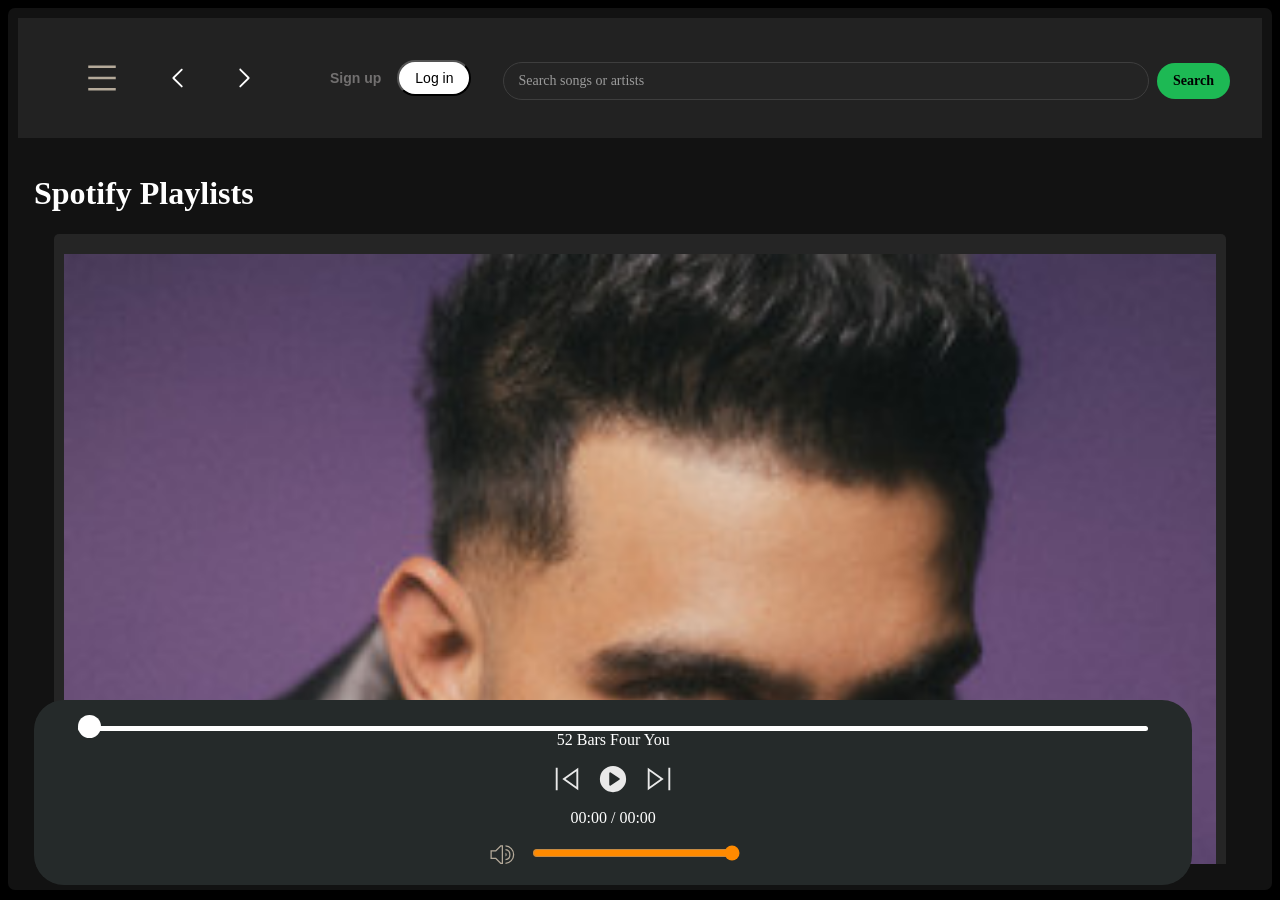
<file: index.html>
<!DOCTYPE html>
<html lang="en">
<head>
    <meta charset="UTF-8">
    <meta name="viewport" content="width=device-width, initial-scale=1.0">
    <meta name="description" content="A Spotify-style web music player built with HTML, CSS and vanilla JavaScript.">
    <meta name="theme-color" content="#121212">
    <link rel="icon" href="favicon.ico">
    <link rel="stylesheet" href="style.css">
    <link rel="stylesheet" href="utility.css">
    <title>Spotify - Web Player: Music for everyone</title>
</head>
<body>
    <div class="container flex bg-black">
        <div class="left">
            <div class="close">
                <img class="invert" src="Images/close.svg" alt="Close menu">
            </div>
            <div class="home bg-grey rounded m-1 p-1">
                <div class="logo">
                    <img width="50" class="invert" src="Images/spotify.svg" alt="">Spotify
                </div>
                <ul>
                    <li><img class="invert" src="Images/home.svg" alt="">Home</li>
                    <li><img class="invert" src="Images/search.svg" alt="">Search</li>
                </ul>
            </div>
            <div class="library bg-grey rounded m-1 p-1">
                <div class="heading">
                    <svg xmlns="http://www.w3.org/2000/svg" viewBox="0 0 24 24" width="24" height="24" aria-hidden="true">
                        <rect width="100%" height="100%" fill="black"/>
                        <path fill="white" d="M14.5 2.134a1 1 0 0 1 1 0l6 3.464a1 1 0 0 1 .5.866V21a1 1 0 0 1-1 1h-6a1 1 0 0 1-1-1V3a1 1 0 0 1 .5-.866M16 4.732V20h4V7.041zM3 22a1 1 0 0 1-1-1V3a1 1 0 0 1 2 0v18a1 1 0 0 1-1 1m6 0a1 1 0 0 1-1-1V3a1 1 0 0 1 2 0v18a1 1 0 0 1-1 1"/>
                    </svg>
                    <h2>Your library</h2>
                </div>
                <div class="songlist">
                    <ul></ul>
                </div>
            </div>
            <div class="footer">
                <div><a href="https://www.spotify.com/in-en/legal/"><span>Legal</span></a></div>
                <div><a href="https://www.spotify.com/in-en/safetyandprivacy/"><span>Safety &amp; Privacy Center</span></a></div>
                <div><a href="https://www.spotify.com/in-en/legal/privacy-policy/"><span>Privacy Policy</span></a></div>
                <div><a href="https://www.spotify.com/in-en/legal/cookies-policy/"><span>Cookies</span></a></div>
                <div><a href="https://www.spotify.com/in-en/legal/privacy-policy/#s3"><span>About Ads</span></a></div>
                <div><a href="https://www.spotify.com/in-en/accessibility/"><span>Accessibility</span></a></div>
            </div>
        </div>
        <div class="right bg-grey rounded p-1">
            <div class="header">
                <div class="nav">
                    <div class="hamburgercont">
                        <img class="invert hamburger" src="Images/hamburger.svg" alt="Open menu">
                        <svg xmlns="http://www.w3.org/2000/svg" aria-hidden="true" role="img" width="20" height="30" viewBox="0 0 7 16" style="color:#fff;">
                            <path fill="currentColor" d="M5.5 13a.47.47 0 0 1-.35-.15l-4.5-4.5c-.2-.2-.2-.51 0-.71l4.5-4.49c.2-.2.51-.2.71 0s.2.51 0 .71L1.71 8l4.15 4.15c.2.2.2.51 0 .71c-.1.1-.23.15-.35.15Z"></path>
                        </svg>
                        <svg xmlns="http://www.w3.org/2000/svg" aria-hidden="true" role="img" width="20" height="30" viewBox="0 0 7 16" style="color:#fff;">
                            <path fill="currentColor" d="M1.5 13a.47.47 0 0 1-.35-.15c-.2-.2-.2-.51 0-.71L5.3 7.99L1.15 3.85c-.2-.2-.2-.51 0-.71s.51-.2.71 0l4.49 4.51c.2.2.2.51 0 .71l-4.5 4.49c-.1.1-.23.15-.35.15"></path>
                        </svg>
                    </div>
                </div>
                <div class="searchbox">
                    <input id="search-input" type="search" placeholder="Search songs or artists" aria-label="Search songs or artists">
                    <button id="search-btn" type="button">Search</button>
                    <button id="library-btn" type="button" hidden>Your library</button>
                </div>
                <div class="buttons">
                    <button class="signupbtn" type="button">Sign up</button>
                    <button class="loginbtn" type="button">Log in</button>
                </div>
            </div>

            <div id="status" class="status" role="status" aria-live="polite" hidden></div>

            <div class="SpotifyPlaylists">
                <h1 id="section-title">Spotify Playlists</h1>
                <div class="cardcontainer"></div>

                <div class="playbar">
                    <div class="seekbar">
                        <div class="circle"></div>
                    </div>
                    <div class="abovebar">
                        <div class="songinfo">Select a song to start listening</div>
                        <div class="songbuttons">
                            <svg id="previous" xmlns="http://www.w3.org/2000/svg" aria-hidden="true" role="img" width="30" height="30" viewBox="0 0 2048 2048" style="color: rgb(22,22,22);">
                                <path fill="currentColor" d="M256 1792V256h128v1536zm448-768l1088-768v1536zm960 521V503l-738 521z"></path>
                            </svg>
                            <img id="play" src="Images/play.svg" alt="Play or pause" width="30" height="30">
                            <svg id="next" xmlns="http://www.w3.org/2000/svg" aria-hidden="true" role="img" width="30" height="30" viewBox="0 0 2048 2048" style="color: rgb(22,22,22);">
                                <path fill="currentColor" d="M1664 256h128v1536h-128zM256 1792V256l1088 768zM384 503v1042l738-521z"></path>
                            </svg>
                        </div>
                        <div class="timevol">
                            <div class="songtime">00:00 / 00:00</div>
                            <div class="volume">
                                <img src="Images/volume.svg" alt="Mute or unmute">
                                <div class="range">
                                    <input type="range" name="volume" id="volume" min="0" max="100" value="100" aria-label="Volume">
                                </div>
                            </div>
                        </div>
                    </div>
                </div>
            </div>
        </div>
    </div>
    <script src="script.js"></script>
</body>
</html>
</file>
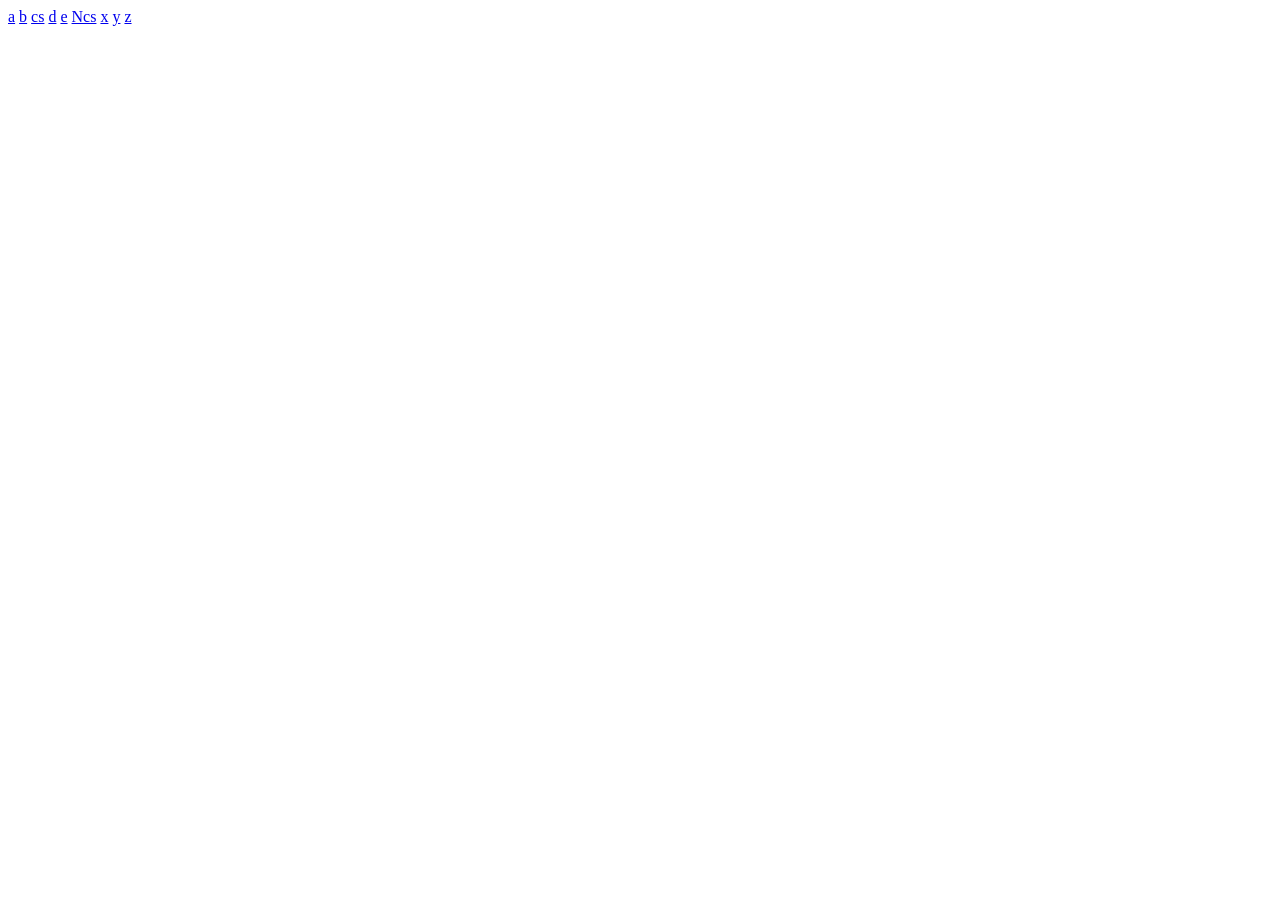
<file: songs/index.html>
<!DOCTYPE html>
<html>
<body>
<a href="a/">a</a>
<a href="b/">b</a>
<a href="cs/">cs</a>
<a href="d/">d</a>
<a href="e/">e</a>
<a href="Ncs/">Ncs</a>
<a href="x/">x</a>
<a href="y/">y</a>
<a href="z/">z</a>
</body>
</html>
</file>
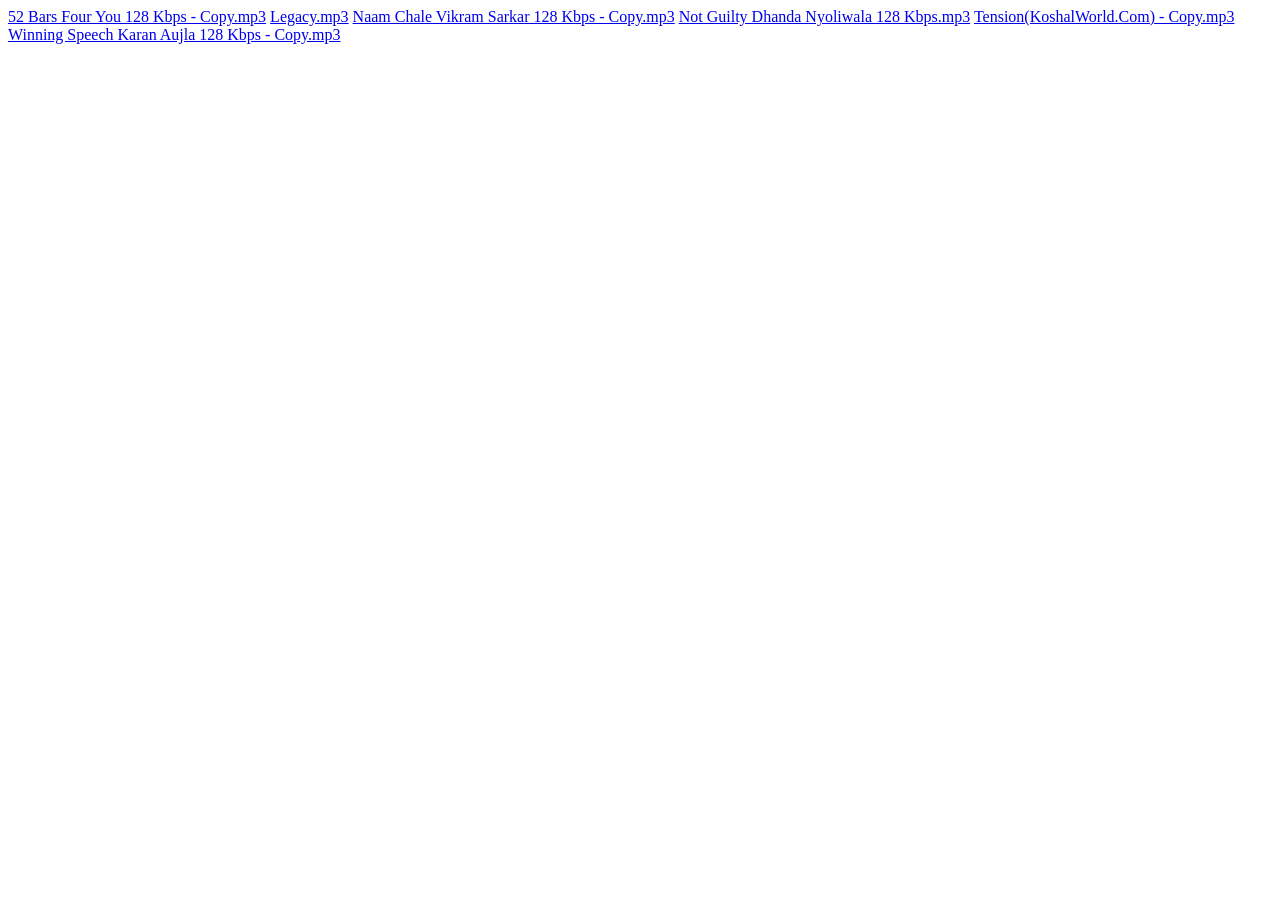
<file: songs/Ncs/index.html>
<!DOCTYPE html>
<html>
<body>
<a href="52 Bars Four You 128 Kbps - Copy.mp3">52 Bars Four You 128 Kbps - Copy.mp3</a>
<a href="Legacy.mp3">Legacy.mp3</a>
<a href="Naam Chale Vikram Sarkar 128 Kbps - Copy.mp3">Naam Chale Vikram Sarkar 128 Kbps - Copy.mp3</a>
<a href="Not Guilty Dhanda Nyoliwala 128 Kbps.mp3">Not Guilty Dhanda Nyoliwala 128 Kbps.mp3</a>
<a href="Tension(KoshalWorld.Com) - Copy.mp3">Tension(KoshalWorld.Com) - Copy.mp3</a>
<a href="Winning Speech Karan Aujla 128 Kbps - Copy.mp3">Winning Speech Karan Aujla 128 Kbps - Copy.mp3</a>
</body>
</html>
</file>
<file: style.css>
:root{
    --a:0
}

. {
    margin: 0;
    padding: 0;
}
.close{
    display: none;
}

.logo {

    display: flex;
    align-items: center;
    gap: 12px;
}

body {
    background-color: black;
    color: white;
}


.left {
    width: 25vw;
    padding: 10px;
}

.right {
    width: 75vw;
}

.home {
    padding: 10px;
}

.home ul li {
    display: flex;
    gap: 15px;
    width: 14px;
    list-style: none;
    padding-top: 14px;
    font-weight: bold;
}

.library {
    min-height: 80vh;
    position: relative;
}

.footer {
    display: flex;
    font-size: 10px;
    color: grey;
    gap: 13px;
    padding: 10px 0;

}

.footer a {
    color: grey;
}

.right {
    margin: 16px 0;
    position: relative;
}

.header {
    display: flex;
    justify-content: space-between;
    background-color: rgb(34, 34, 34);

}

.header * {
    padding: 15px;
}

.SpotifyPlaylists {
    padding: 16px;

}

.cardcontainer {
    margin: 30px;
    display: flex;
    gap: 10px;
    flex-wrap: wrap;
    overflow-y: auto;
    max-height: 70vh;
}

.card {
    width: 200px;
    padding: 10px;
    border-radius: 5px;
    background-color: #252525;
    position: relative;
    transition: all .9s;
}

.card:hover{
    background-color: rgb(26, 23, 23);
    cursor: pointer;
    --a:1;
}
.card>* {
    padding-top: 10px;
}

.card img {
    width: 100%;
    object-fit: contain;
}

.play {
    width: 40px;
    border-radius: 28px;
    display: flex;
    align-items: center;
    justify-content: center;
    position: absolute;
    top: 168px;
    right: 17px;
    opacity: var(--a);
    transition: all Is ease-out;

}

.buttons>* {
    margin: 0 12px;
}

.signupbtn {
    background-color: rgb(34, 34, 34);
    color: rgb(114, 112, 112);
    font-weight: bold;
    border: none;
    outline: none;
    cursor: pointer;
    font-size: 16px;
}

.signupbtn:hover {
    font-size: 1.01rem;
    color: white;
}

.loginbtn {
    background-color: white;
    border-radius: 21px;
    color: black;
    padding: 10px;
    width: 79px;
    cursor: pointer;
}

.loginbtn:hover {
    font-weight: bold;
    font-size: 17px;
    ;

}

.playbar {
    position: fixed;
    bottom: 30px;
    filter: invert(1);
    background-color: #dad5d5;
    border-radius: 30px;
    width: 90%;
    width: 70vw;
    padding: 12px;
    height: 40px;
}

.songbuttons {
    display: flex;
    justify-content: center;
    gap: 16px;
}

.heading {
    display: flex;
    align-items: center;
    gap: 10px;
}

.songlist {
    height: 644px;
    overflow: auto;
    margin-bottom: 44px 0;
}

.hamburger{
    display: none;
}
.hamburgercont{
    display: flex;
    justify-content: center;
    align-items: center;
    gap:14px;
}
.songlist ul {
    padding: 0 42px;

}

.songlist ul li {
    list-style-type: decimal;
    display: flex;
    align-items: center;
    gap: 10px;
    cursor: pointer;
    padding: 12px 0;
    border: 1px solid white;
    margin: 12px 0;
    padding: 13px;
    border-radius: 5px;
    justify-content: space-between;
}

.songlist .Info {
    display: flex;
    flex-direction: column;
    align-items: flex-start;
    gap: 5px;
    min-height: 0;
}
.Info div{
    word-break: break-all;
}

.playnow {
    display: flex;
    justify-content: center;
    align-items: center;
}

.seekbar {
    height: 5px;
    width: 99%;
    background: black;
    border-radius: 10px;
    position: absolute;
    bottom: 0;
    margin: 6px;
    cursor: pointer;
}

.circle {
    width: 23px;
    height: 23px;
    border-radius: 13px;
    background-color: black;
    position: relative;
    bottom: 11px;
    left: 0%;
    transition: left 0.5s;
}

.songbuttons img {
    cursor: pointer;
}

.songbuttons svg {
    cursor: pointer;
}
.timevol{
    display:flex;
    justify-content: space-evenly;
    align-items: center;
}

.songinfo{
    color: black;
    padding: 0 12px;
    width:250px;
}
.songtime {
    color: black;
    width:125px;
}
.volume{

    display: flex;
    justify-content: center;
    align-items: center;
    gap:12px;
    cursor: pointer;
}
/* ---------- Live search ---------- */

.searchbox {
    display: flex;
    gap: 8px;
    align-items: center;
    flex: 1;
    max-width: 460px;
    padding: 0;
}

.searchbox input {
    flex: 1;
    min-width: 0;
    padding: 10px 14px;
    border-radius: 21px;
    border: 1px solid #3e3e3e;
    background-color: #242424;
    color: #fff;
    font-size: 14px;
    font-family: inherit;
    outline: none;
    color-scheme: dark;
}

.searchbox input::placeholder {
    color: #9b9b9b;
}

.searchbox input:focus {
    border-color: #1db954;
}

.searchbox button {
    border: none;
    border-radius: 21px;
    padding: 10px 16px;
    background-color: #1db954;
    color: #000;
    font-weight: 700;
    font-size: 14px;
    font-family: inherit;
    cursor: pointer;
    white-space: nowrap;
}

.searchbox button:hover:not(:disabled) {
    filter: brightness(1.08);
}

.searchbox button:disabled {
    opacity: 0.6;
    cursor: default;
}

#library-btn {
    background-color: #2a2a2a;
    color: #fff;
}

@media (max-width: 1400px) {
    .header {
        flex-wrap: wrap;
    }

    .searchbox {
        order: 3;
        width: 100%;
        max-width: 100%;
        margin-top: 6px;
    }
}

/* ---------- Player additions ---------- */

.songlist ul li:hover {
    background-color: #1f1f1f;
}

.songlist ul li.active {
    border-color: #1db954;
}

.songlist ul li.active .song-title {
    color: #1db954;
}

.songlist ul li.empty {
    justify-content: center;
    color: #a7a7a7;
    border-style: dashed;
    cursor: default;
}

.songlist .song-title {
    font-weight: 600;
}

.songlist .song-album {
    color: #a7a7a7;
    font-size: 12px;
}

.status {
    margin: 12px 16px 0;
    padding: 10px 14px;
    border-radius: 6px;
    background-color: #2a2a2a;
    border-left: 3px solid #1db954;
    color: #f5f5f5;
    font-size: 14px;
}

.status[hidden] {
    display: none;
}

.card.active {
    background-color: #333;
}

.card.active h2 {
    color: #1db954;
}

.cardcontainer .empty {
    color: #a7a7a7;
    padding: 20px;
}

.range input{
    cursor: pointer;
}

.abovebar {
    display: flex;
    justify-content: space-between;
   

}

@media(max-width:1400px) {
   
    .left {
        position: absolute;
        left: -120%;
        transition: all .3s;
        z-index: 1;
        width: 370px;
        background-color: black;
    }

    .left .close{
        position: absolute;
        right: 31px;
        top:25px;
        width:29px;
    }
    .timevol{
        display: flex;
        justify-content: space-evenly;
        align-items: center;
        flex-direction: column;
        gap:13px;
    }
    .right {
        width: 100vw;

    }

    .playbar {
        width: 88vw;
        height: auto;        /* CRITICAL: Changed from 40px to auto to prevent squishing */
        bottom: 15px;        /* Pushes it slightly down for clean breathing room */
        padding: 16px;
    }
    .abovebar {
        flex-direction: column;  /* Stack Info -> Buttons -> Time/Vol */
        gap: 15px;
        text-align: center;
        width: 100%;
        padding: 0;             /* Reset padding to align cleanly inside playbar */
    }
   .seekbar {
        width: 95%;
        position: relative;  /* Changed from absolute to flow naturally at the bottom */
        margin: 10px auto 0 auto; 
    }
    .songinfo, .songtime {
        width: 100%;        /* Allows elements to occupy their own line fully */
        text-align: center;
        padding: 0;
    }

    /* FIX 4: Optimize the Time and Volume Stack */
    .timevol {
        flex-direction: column;
        justify-content: center;
        gap: 12px;           /* Cleaner spacing for mobile viewports */
        padding: 0;          /* Removes conflicting desktop padding */
        width: 100%;
    }

    /* FIX 5: Prevent volume bar from looking broken */
    .volume {
        width: 100%;
        max-width: 250px;    /* Keeps slider clean and touch-friendly */
        justify-content: center;
    }

    .volume .range {
        flex-grow: 1;
    }

    .volume .range input {
        width: 100%;         /* Forces slider to utilize the max-width space */
    }
    .hamburger{
        display: block;
    }
    .right{
        margin: 0;
    }
    .card{
        width:90vw;
    }
    .cardcontainer{
        margin:0;
        justify-content: center;
    }
   .header * {
        padding: inherit; 
    }

    /* Give the overall header specific mobile-friendly padding */
    .header {
        padding: 10px 16px;
        align-items: center;
    }

    .buttons {
        display: flex;
        flex-direction: row;       /* Keeps them side-by-side */
        flex-wrap: nowrap;         /* Guarantees they stay on one line */
        gap: 4px;                  /* Tight spacing for smaller screens */
        align-items: center;
        margin: 0;                 /* Removes conflicting margins */
    }

    .buttons>* {
        margin: 0;                 /* Clear the desktop 'margin: 0 12px' constraint */
    }

    .signupbtn {
        padding: 8px 12px;         /* Explicit compact padding */
        font-size: 14px;
    }

    .loginbtn {
        padding: 8px 16px;         /* Explicit compact padding */
        width: auto;               /* Allows the button to naturally scale smaller if needed */
        font-size: 14px;
    }
    .close{
        display: block;
    }
   
}
</file>
<file: utility.css>
.border{
    border:2px solid red;
    margin:3px;
}

.flex{
    display:flex;
}
.justify-center{
    justify-content: center;
}
.items-center{
    align-items: center;
}
.bg-black{
    background-color: black;
    color: white;
}
.invert{
   filter: invert(1);
}
.bg-grey{
    background-color:#121212;
}
.rounded{
    border-radius:7px;
}
.m-1{
    margin: 5px;
}
.p-1{
    padding:10px;
}

/* Width of the scrollbar */
::-webkit-scrollbar {
    width: 12px;
}

/* Track (the background area of the scrollbar) */
::-webkit-scrollbar-track {
    background: #121212; /* Deep dark black/grey */
}

/* Handle (the draggable part) */
::-webkit-scrollbar-thumb {
    background: #555; /* Subtle grey */
    border-radius: 6px; /* Smooth rounded edges */
    border: 3px solid #121212; /* Creates padding around the handle */
}

/* Handle on hover */
::-webkit-scrollbar-thumb:hover {
    background: #1db954; /* Optional: Spotify Green on hover! */
}
</file>
